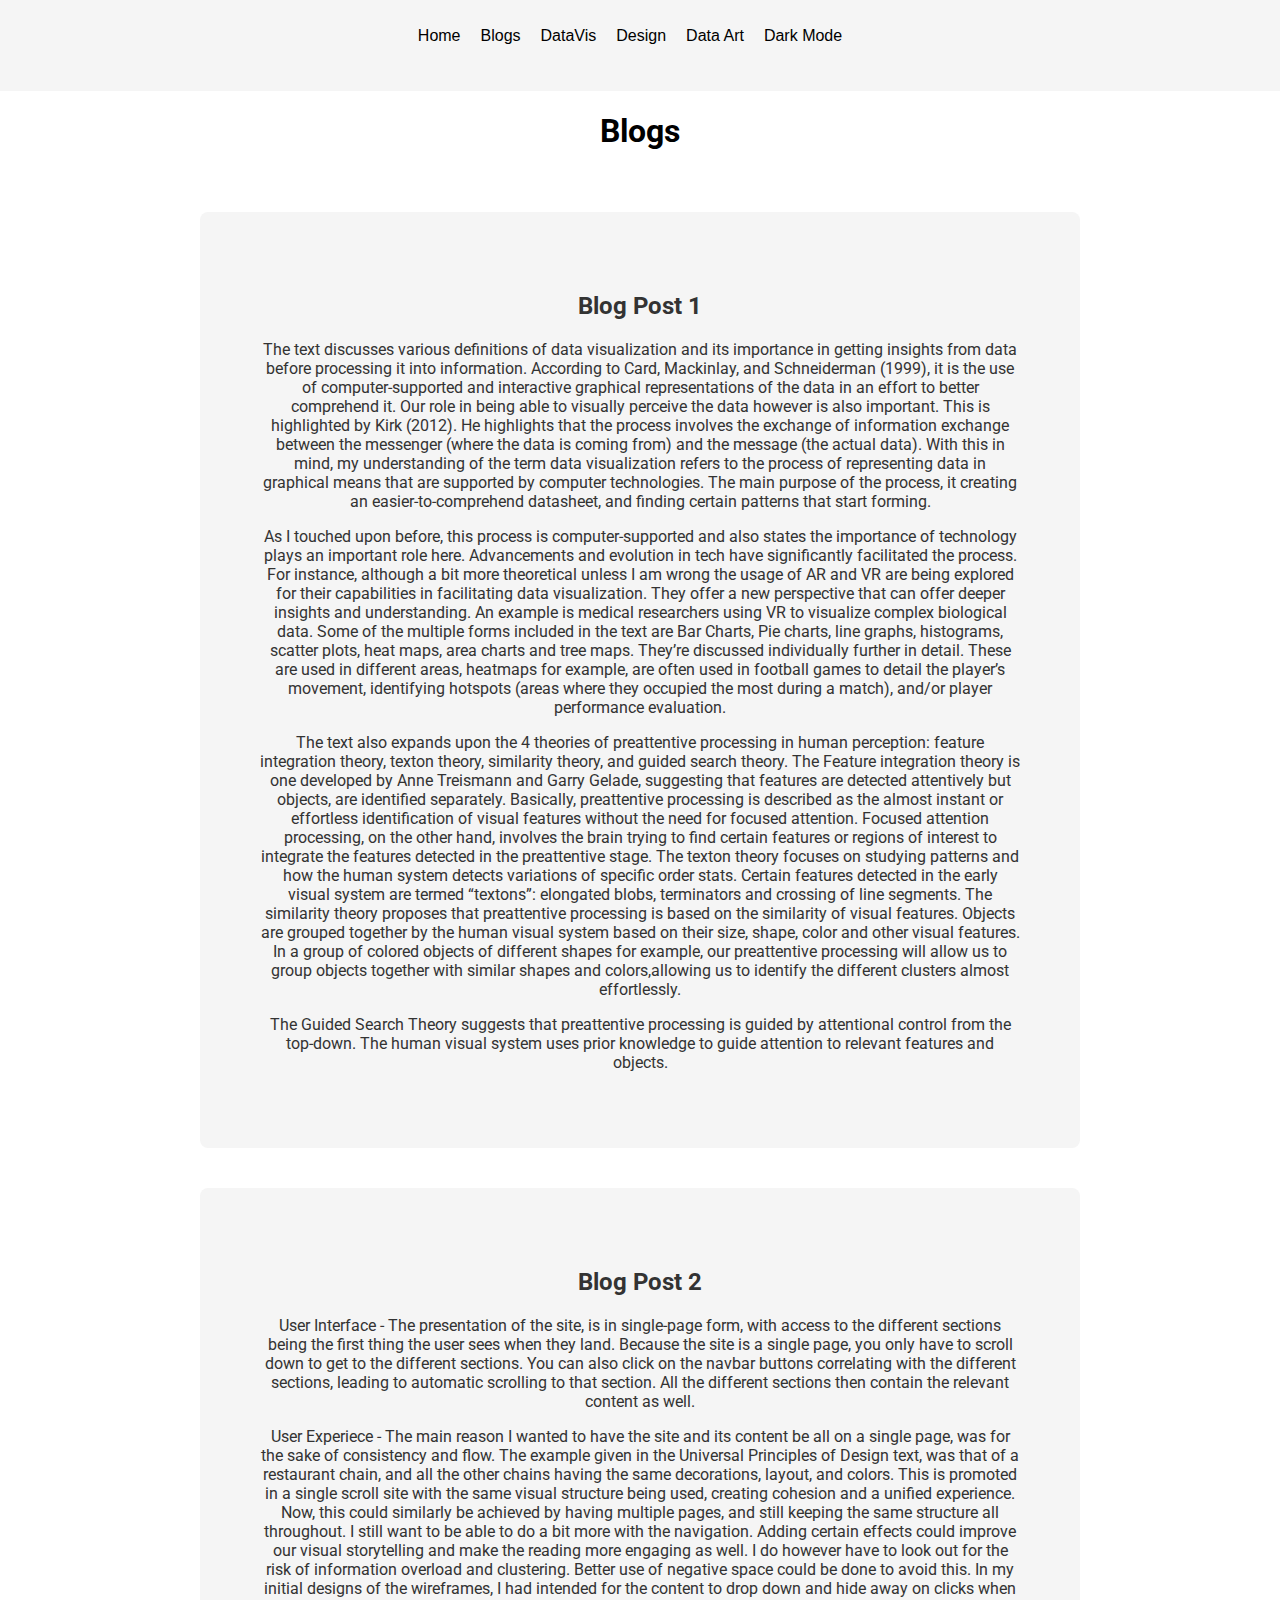
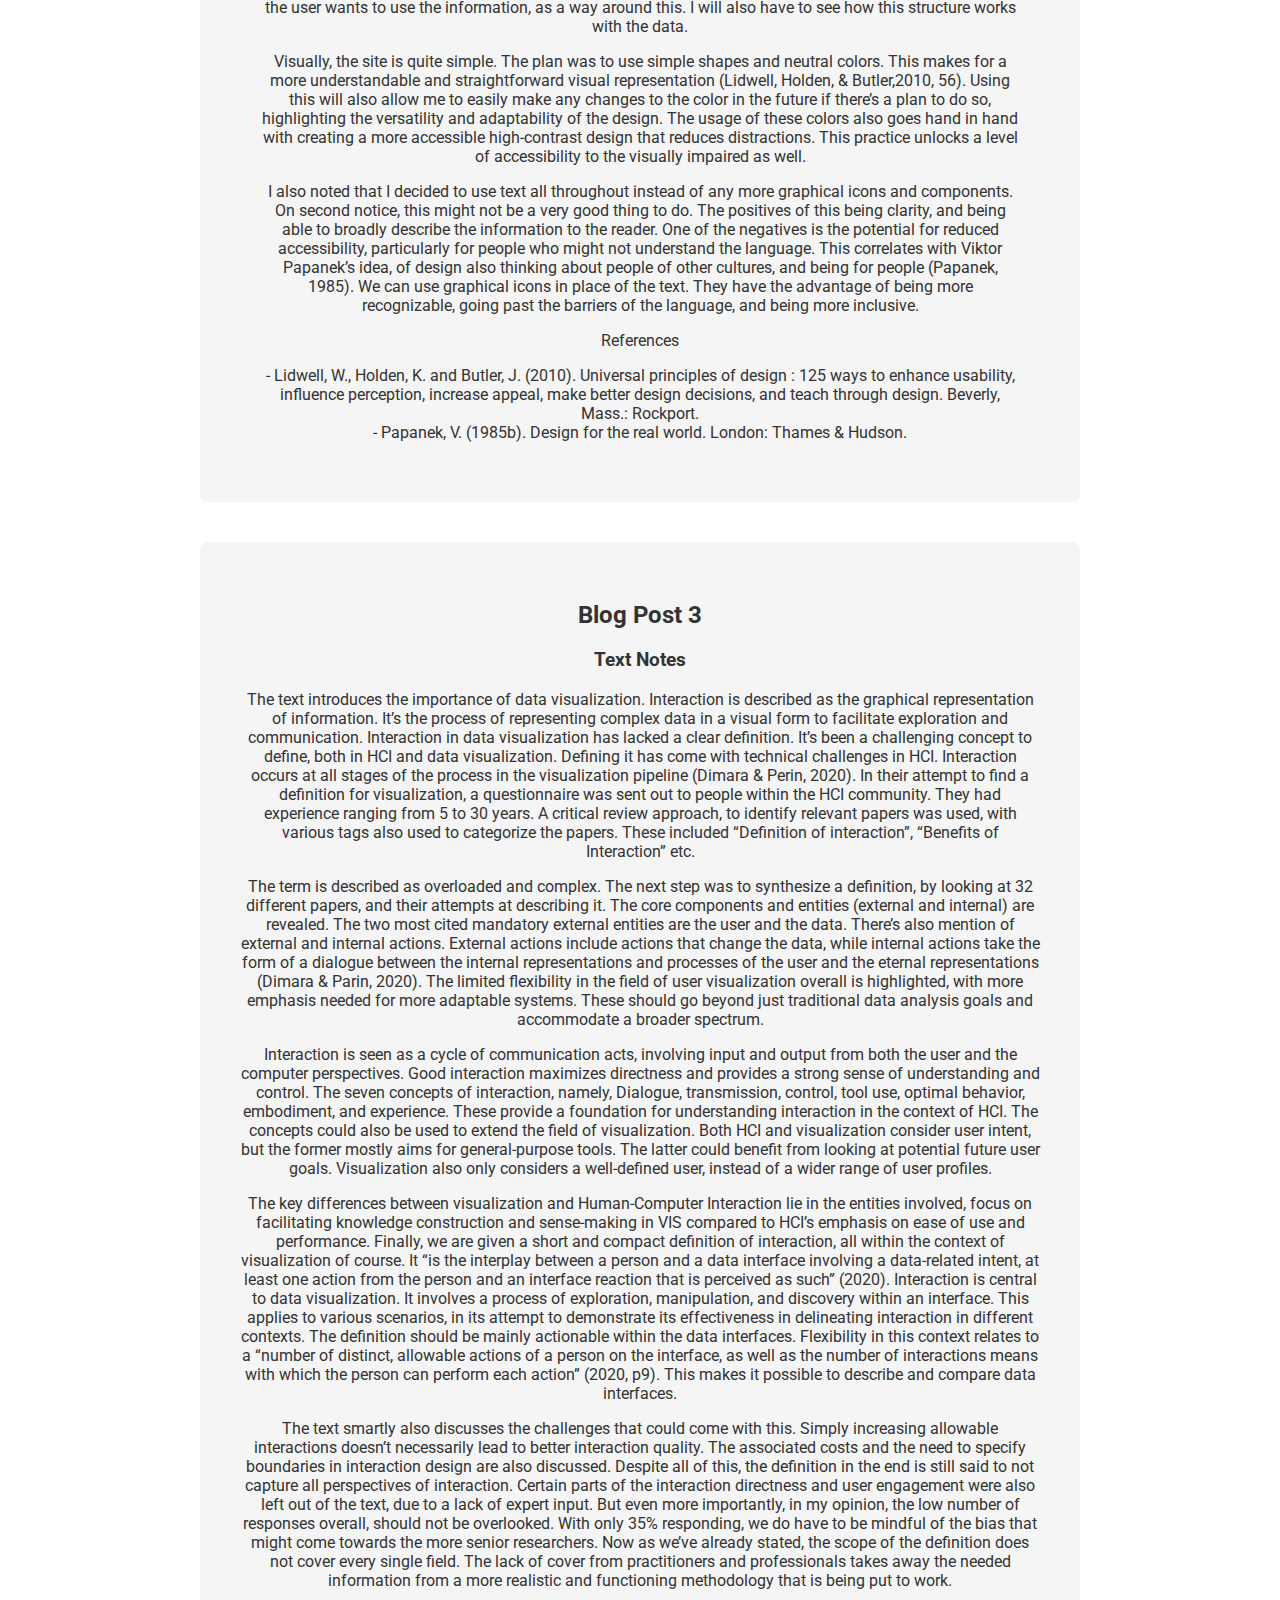
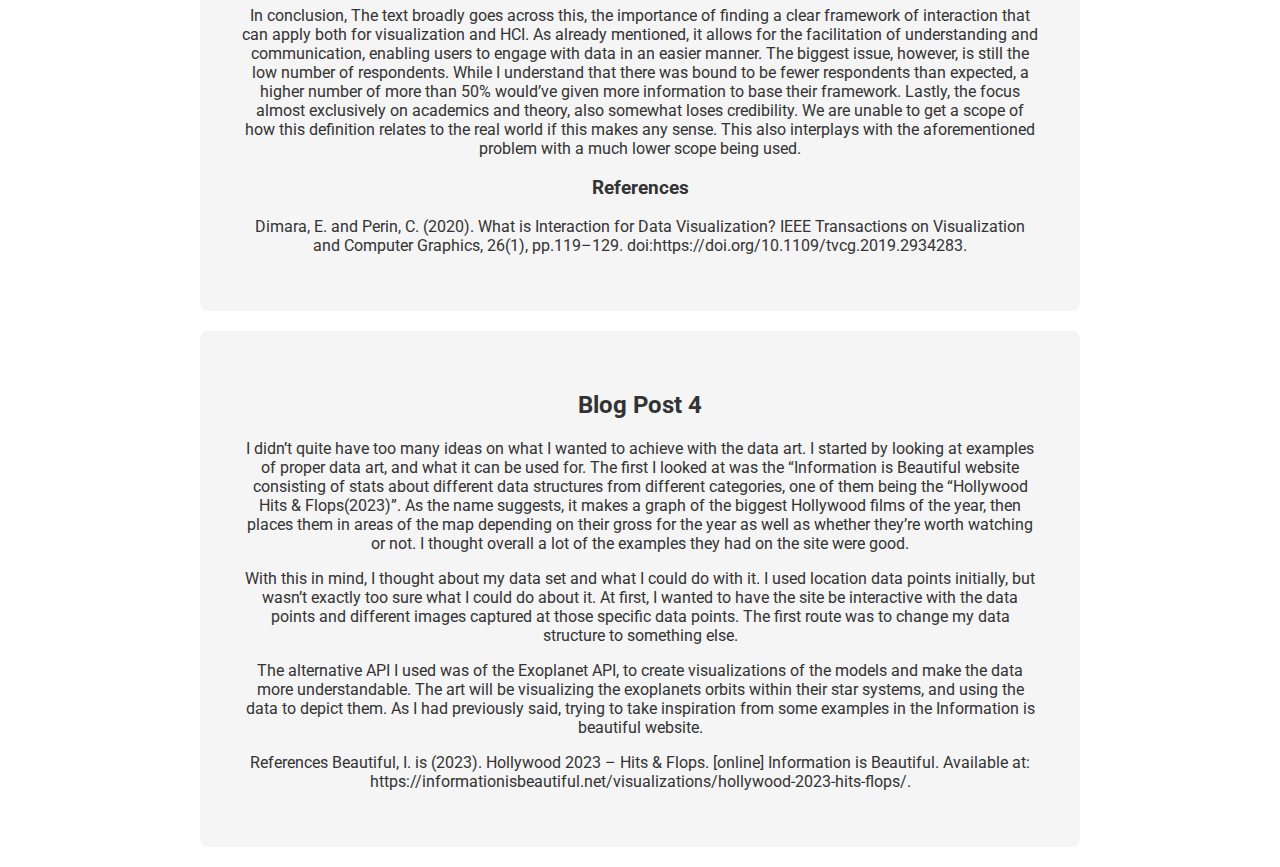
<file: blog.html>
<!DOCTYPE HTML PUBLIC "-//W3C//DTD HTML 4.01//EN"
  "http://www.w3.org/TR/html4/strict.dtd">
<html lang="en">
<head>
  <meta http-equiv="Content-Type" content="text/html; charset=utf-8">
  <meta name="viewport" content="width=device-width, initial-scale=0.8">
  <meta name="description" content="Explore the different blog posts">
  <meta name="author" content="Mthokozisi Kubheka ">
  <meta name="keywords" content="blogs,articles,topics">
  <meta name="theme-color" content="#000000">
  <link rel="stylesheet" type="text/css" href="styles.css">
  <link href="https://fonts.googleapis.com/css?family=Roboto:400,700&display=swap" rel="stylesheet">

  <title>Blog Posts</title>
</head>
<body>
  <nav>
    <ul>
      <li><button id="homeButton">Home</button></li>
      <li><button id="blogButton">Blogs</button></li>
      <li><button id="datavisButton">DataVis</button></li>
      <li><button id="designButton">Design</button></li>
      <li><button id="dataartButton">Data Art</button></li>
      <li><button id="darkModeToggle">Dark Mode</button></li>
    </ul>
  </nav>
  
  <nav></nav>

  <h1 class="Heading">Blogs</h1>

    <section>

    </section>
  <section id="blog" class="blog-section">
    
    <section>
    <article class="blog-content">
      <h2>Blog Post 1</h2>
    <p>
      <p>  The text discusses various definitions of data visualization and its importance in getting insights from data before processing it into information. According to Card, Mackinlay, and Schneiderman (1999), it is the use of computer-supported and interactive graphical representations of the data in an effort to better comprehend it. Our role in being able to visually perceive the data however is also important. This is highlighted by Kirk (2012). He highlights that the process involves the exchange of information exchange between the messenger (where the data is coming from) and the message (the actual data). With this in mind, my understanding of the term data visualization refers to the process of representing data in graphical means that are supported by computer technologies. The main purpose of the process, it creating an easier-to-comprehend datasheet, and finding certain patterns that start forming. </p>
      <p>  As I touched upon before, this process is computer-supported and also states the importance of technology plays an important role here. Advancements and evolution in tech have significantly facilitated the process. For instance, although a bit more theoretical unless I am wrong the usage of AR and VR are being explored for their capabilities in facilitating data visualization. They offer a new perspective that can offer deeper insights and understanding. An example is medical researchers using VR to visualize complex biological data.
        Some of the multiple forms included in the text are Bar Charts, Pie charts, line graphs, histograms, scatter plots, heat maps, area charts and tree maps. They’re discussed individually further in detail. These are used in different areas, heatmaps for example, are often used in football games to detail the player’s movement, identifying hotspots (areas where they occupied the most during a match), and/or player performance evaluation. 
      </p>  
      <p>  The text also expands upon the 4 theories of preattentive processing in human perception: feature integration theory, texton theory, similarity theory, and guided search theory. 
        The Feature integration theory is one developed by Anne Treismann and Garry Gelade, suggesting that features are detected attentively but objects, are identified separately. Basically, preattentive processing is described as the almost instant or effortless identification of visual features without the need for focused attention. 
        Focused attention processing, on the other hand, involves the brain trying to find certain features or regions of interest to integrate the features detected in the preattentive stage. 
        The texton theory focuses on studying patterns and how the human system detects variations of specific order stats. Certain features detected in the early visual system are termed “textons”: elongated blobs, terminators and crossing of line segments. 
        The similarity theory proposes that preattentive processing is based on the similarity of visual features. Objects are grouped together by the human visual system based on their size, shape, color and other visual features. In a group of colored objects of different shapes for example, our preattentive processing will allow us to group objects together with similar shapes and colors,allowing us to identify the different clusters almost effortlessly. 
      </p>  
      <p>
        The Guided Search Theory suggests that preattentive processing is guided by attentional control from the top-down. The human visual system uses prior knowledge to guide attention to relevant features and objects. 
        </p>
      </p>
    </article>
    </section>
  </section>

  <section></section>

  <section id="blog" class="blog-section">
    <section>
    <article class="blog-content">
      <h2>Blog Post 2 </h2>
    <p>
      <p> User Interface - 
        The presentation of the site, is in single-page form, with access to the different sections being the first thing the user sees when they land. Because the site is a single page, you only have to scroll down to get to the different sections. You can also click on the navbar buttons correlating with the different sections, leading to automatic scrolling to that section. All the different sections then contain the relevant content as well. 
        
      </p>  
      <p>
        User Experiece -
        The main reason I wanted to have the site and its content be all on a single page, was for the sake of consistency and flow. The example given in the Universal Principles of Design text, was that of a restaurant chain, and all the other chains having the same decorations, layout, and colors. This is promoted in a single scroll site with the same visual structure being used, creating cohesion and a unified experience. Now, this could similarly be achieved by having multiple pages, and still keeping the same structure all throughout. I still want to be able to do a bit more with the navigation. Adding certain effects could improve our visual storytelling and make the reading more engaging as well. I do however have to look out for the risk of information overload and clustering. Better use of negative space could be done to avoid this. In my initial designs of the wireframes, I had intended for the content to drop down and hide away on clicks when the user wants to use the information, as a way around this. I will also have to see how this structure works with the data. 
      </p>  
      <p>
        Visually, the site is quite simple. The plan was to use simple shapes and neutral colors. This makes for a more understandable and straightforward visual representation (Lidwell, Holden, & Butler,2010, 56). Using this will also allow me to easily make any changes to the color in the future if there’s a plan to do so, highlighting the versatility and adaptability of the design. The usage of these colors also goes hand in hand with creating a more accessible high-contrast design that reduces distractions. This practice unlocks a level of accessibility to the visually impaired as well. 
        </p>    
      <P>
        I also noted that I decided to use text all throughout instead of any more graphical icons and components. On second notice, this might not be a very good thing to do. The positives of this being clarity, and being able to broadly describe the information to the reader. One of the negatives is the potential for reduced accessibility, particularly for people who might not understand the language. This correlates with Viktor Papanek’s idea, of design also thinking about people of other cultures, and being for people (Papanek, 1985). We can use graphical icons in place of the text. They have the advantage of being more recognizable, going past the barriers of the language, and being more inclusive. 
      </P>

      <P>
       <P>References</P> 

        -	Lidwell, W., Holden, K. and Butler, J. (2010). Universal principles of design : 125 ways to enhance usability, influence perception, increase appeal, make better design decisions, and teach through design. Beverly, Mass.: Rockport.
        
        <br>-	Papanek, V. (1985b). Design for the real world. London: Thames & Hudson.
        
      
    </article>
  </section>
  </section>

  <section></section>

  <section id="blog" class="blog-section">
    <article class="blog-content">
      <h2>Blog Post 3</h2>
        <p>
          <h3>Text Notes</h3>
          The text introduces the importance of data visualization. Interaction is described as the graphical representation of information. It’s the process of representing complex data in a visual form to facilitate exploration and communication. Interaction in data visualization has lacked a clear definition. It’s been a challenging concept to define, both in HCI and data visualization. Defining it has come with technical challenges in HCI. Interaction occurs at all stages of the process in the visualization pipeline (Dimara & Perin, 2020). In their attempt to find a definition for visualization, a questionnaire was sent out to people within the HCI community. They had experience ranging from 5 to 30 years. A critical review approach, to identify relevant papers was used, with various tags also used to categorize the papers. These included “Definition of interaction”, “Benefits of Interaction” etc. 
        </p>
          <p>
          The term is described as overloaded and complex. The next step was to synthesize a definition, by looking at 32 different papers, and their attempts at describing it. The core components and entities (external and internal) are revealed. The two most cited mandatory external entities are the user and the data. There’s also mention of external and internal actions. External actions include actions that change the data, while internal actions take the form of a dialogue between the internal representations and processes of the user and the eternal representations (Dimara & Parin, 2020).  The limited flexibility in the field of user visualization overall is highlighted, with more emphasis needed for more adaptable systems. These should go beyond just traditional data analysis goals and accommodate a broader spectrum. 
        </p>

        <p>
          Interaction is seen as a cycle of communication acts, involving input and output from both the user and the computer perspectives. Good interaction maximizes directness and provides a strong sense of understanding and control. The seven concepts of interaction, namely, Dialogue, transmission, control, tool use, optimal behavior, embodiment, and experience. These provide a foundation for understanding interaction in the context of HCI. The concepts could also be used to extend the field of visualization. Both HCI and visualization consider user intent, but the former mostly aims for general-purpose tools. The latter could benefit from looking at potential future user goals. Visualization also only considers a well-defined user, instead of a wider range of user profiles. 
        </p>

        <p>
          The key differences between visualization and Human-Computer Interaction lie in the entities involved, focus on facilitating knowledge construction and sense-making in VIS compared to HCI’s emphasis on ease of use and performance. Finally, we are given a short and compact definition of interaction, all within the context of visualization of course. It “is the interplay between a person and a data interface involving a data-related intent, at least one action from the person and an interface reaction that is perceived as such” (2020). Interaction is central to data visualization. It involves a process of exploration, manipulation, and discovery within an interface. This applies to various scenarios, in its attempt to demonstrate its effectiveness in delineating interaction in different contexts. The definition should be mainly actionable within the data interfaces. Flexibility in this context relates to a “number of distinct, allowable actions of a person on the interface, as well as the number of interactions means with which the person can perform each action” (2020, p9). This makes it possible to describe and compare data interfaces.  
        </p>

        <p>
          The text smartly also discusses the challenges that could come with this. Simply increasing allowable interactions doesn’t necessarily lead to better interaction quality. The associated costs and the need to specify boundaries in interaction design are also discussed. Despite all of this, the definition in the end is still said to not capture all perspectives of interaction. Certain parts of the interaction directness and user engagement were also left out of the text, due to a lack of expert input. But even more importantly, in my opinion, the low number of responses overall, should not be overlooked. With only 35% responding, we do have to be mindful of the bias that might come towards the more senior researchers. Now as we’ve already stated, the scope of the definition does not cover every single field. The lack of cover from practitioners and professionals takes away the needed information from a more realistic and functioning methodology that is being put to work. 
        </p>

        <p>
          In conclusion, The text broadly goes across this, the importance of finding a clear framework of interaction that can apply both for visualization and HCI. As already mentioned, it allows for the facilitation of understanding and communication, enabling users to engage with data in an easier manner. The biggest issue, however, is still the low number of respondents. While I understand that there was bound to be fewer respondents than expected, a higher number of more than 50% would’ve given more information to base their framework. Lastly, the focus almost exclusively on academics and theory, also somewhat loses credibility. We are unable to get a scope of how this definition relates to the real world if this makes any sense. This also interplays with the aforementioned problem with a much lower scope being used. 
        
        </p>

        <p>
          <h3>References </h3>
          Dimara, E. and Perin, C. (2020). What is Interaction for Data Visualization? IEEE Transactions on Visualization and Computer Graphics, 26(1), pp.119–129. doi:https://doi.org/10.1109/tvcg.2019.2934283.
        </p>
    </article>
  </section>

  <section>
    <section id="blog" class="blog-section">
      <article class="blog-content">
        <h2>Blog Post 4</h2>
      <p>
        I didn’t quite have too many ideas on what I wanted to achieve with the data art. I started by looking at examples of proper data art, and what it can be used for. The first I looked at was the “Information is Beautiful website consisting of stats about different data structures from different categories, one of them being the “Hollywood Hits & Flops(2023)”. As the name suggests, it makes a graph of the biggest Hollywood films of the year, then places them in areas of the map depending on their gross for the year as well as whether they’re worth watching or not. I thought overall a lot of the examples they had on the site were good. 

      </p>

      <p>
        With this in mind, I thought about my data set and what I could do with it. I used location data points initially, but wasn’t exactly too sure what I could do about it. At first, I wanted to have the site be interactive with the data points and different images captured at those specific data points. The first route was to change my data structure to something else.

      </p>
      
      <p>
        The alternative API I used was of the Exoplanet API, to create visualizations of the models and make the data more understandable. The art will be visualizing the exoplanets orbits within their star systems, and using the data to depict them.  As I had previously said, trying to take inspiration from some examples in the Information is beautiful website. 

      </p>

      <p>
        References 
        Beautiful, I. is (2023). Hollywood 2023 – Hits & Flops. [online] Information is Beautiful. Available at: https://informationisbeautiful.net/visualizations/hollywood-2023-hits-flops/.

      </p>

      </article>

  </section>
</section>

  <script src="script.js"></script>

</body>
</html>
</file>
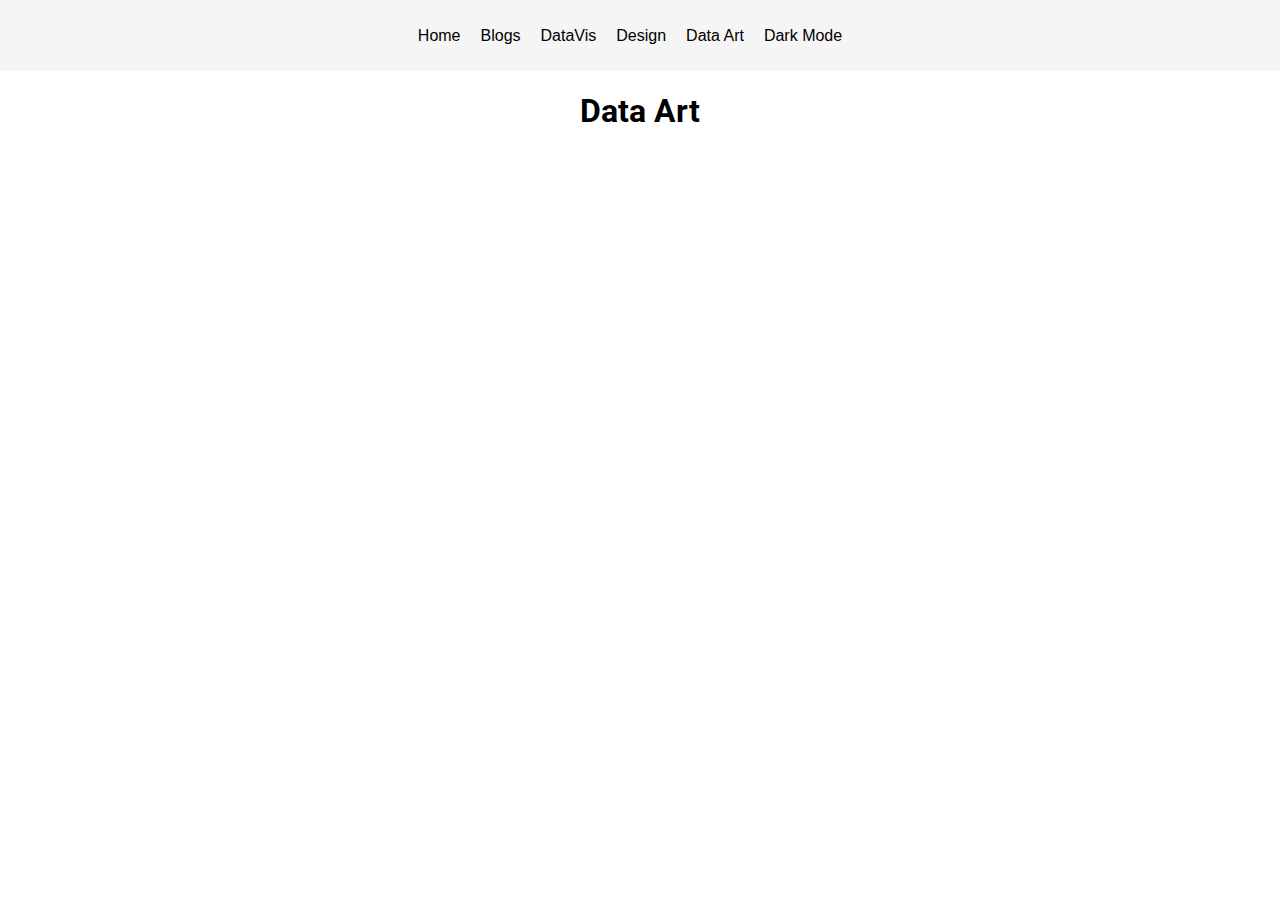
<file: dataart.html>
<!DOCTYPE HTML PUBLIC "-//W3C//DTD HTML 4.01//EN"
  "http://www.w3.org/TR/html4/strict.dtd">
<html lang="en">
<head>
  <meta http-equiv="Content-Type" content="text/html; charset=utf-8">
  <meta name="viewport" content="width=device-width, initial-scale=1.0">
  <meta name="author" content="Mthokozisi Kubheka ">
  <meta name="theme-color" content="#000000">
  <meta name="description" content="">
  <link rel="stylesheet" type="text/css" href="styles.css">
  <link href="https://fonts.googleapis.com/css?family=Roboto:400,700&display=swap" rel="stylesheet">
  <title>dataart</title>
</head>
<body>
  


  <nav>
    <ul>
      <li><button id="homeButton">Home</button></li>
      <li><button id="blogButton">Blogs</button></li>
      <li><button id="datavisButton">DataVis</button></li>
      <li><button id="designButton">Design</button></li>
      <li><button id="dataartButton">Data Art</button></li>
      <li><button id="darkModeToggle">Dark Mode</button></li>
    </ul>
  </nav>
 <h1 class="Heading">Data Art</h1>
  <script src="script.js"></script>

  <section class="Data Art">

    
  </section>
 
</body>
</html>
</file>
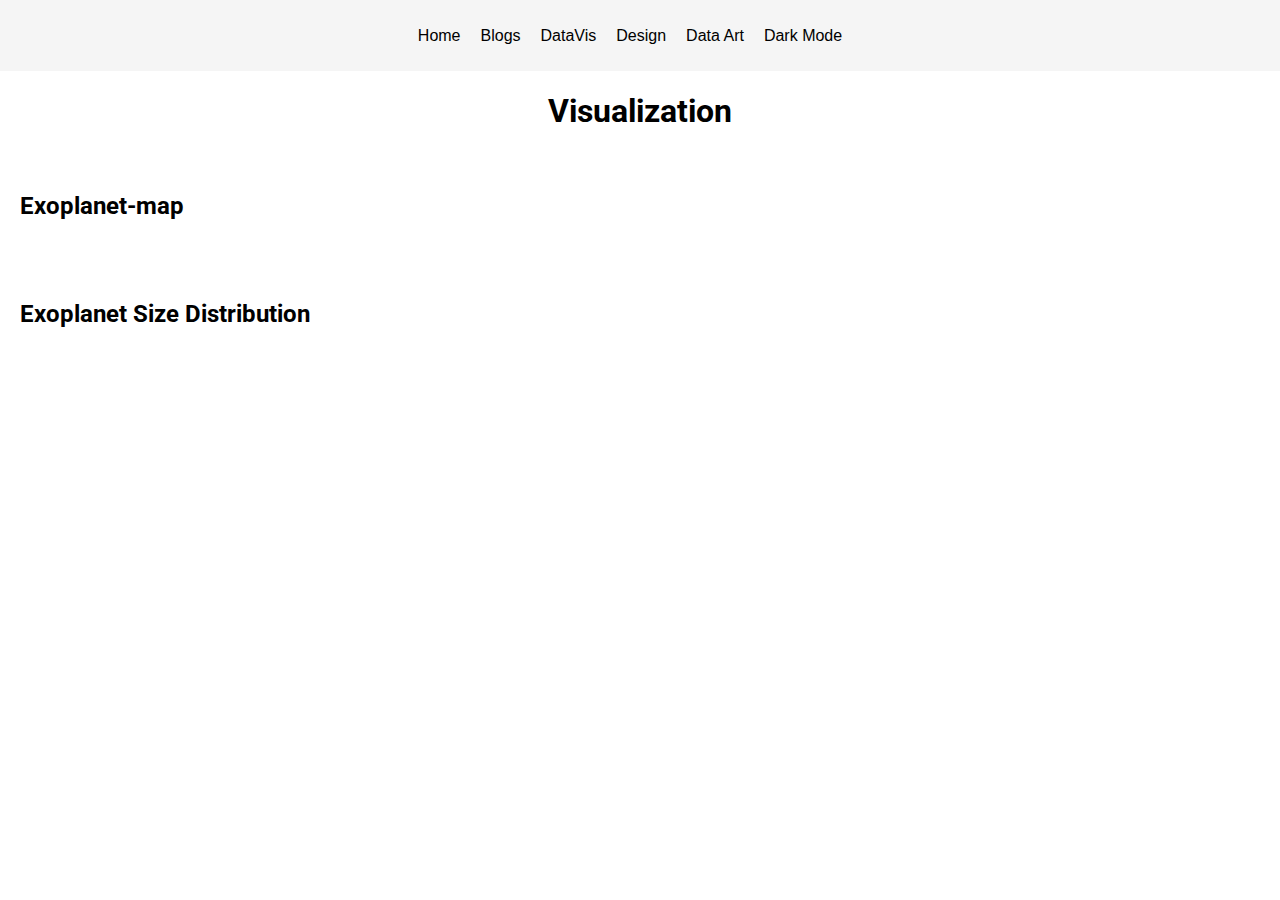
<file: datavis.html>
<!DOCTYPE HTML PUBLIC "-//W3C//DTD HTML 4.01//EN"
  "http://www.w3.org/TR/html4/strict.dtd">
<html lang="en">
<head>
  <meta http-equiv="Content-Type" content="text/html; charset=utf-8">
  <meta name="viewport" content="width=device-width, initial-scale=1.0">
  <meta name="author" content="Mthokozisi Kubheka ">
  <meta name="theme-color" content="#000000">
  <meta name="description" content="Visualization of data using graphs">
  <meta name="keywords" content="graphs,datasheets, data">

  <link rel="stylesheet" type="text/css" href="styles.css">
  <link href="https://fonts.googleapis.com/css?family=Roboto:400,700&display=swap" rel="stylesheet">
  <script src="https://d3js.org/d3.v7.min.js"></script>
  <link rel="stylesheet" type="text/css" href="styles.css">
  <title>Data Visualization</title>
</head>
<body>

  

  <nav>
    <ul>
      <li><button id="homeButton">Home</button></li>
      <li><button id="blogButton">Blogs</button></li>
      <li><button id="datavisButton">DataVis</button></li>
      <li><button id="designButton">Design</button></li>
      <li><button id="dataartButton">Data Art</button></li>
      <li><button id="darkModeToggle">Dark Mode</button></li>
    
    </ul>
  </nav>
<h1 class="Heading">Visualization</h1>


  
    <section id="exoplanet-map" >
      <h2> Exoplanet-map </h2>

        <p>
          
        </p>
    </section>
    
    <section id="chart-container">
      <h2>Exoplanet Size Distribution</h2>
      
    </section>
  </section>

  

  <script src="script.js"></script>
</body>
</html>
</file>
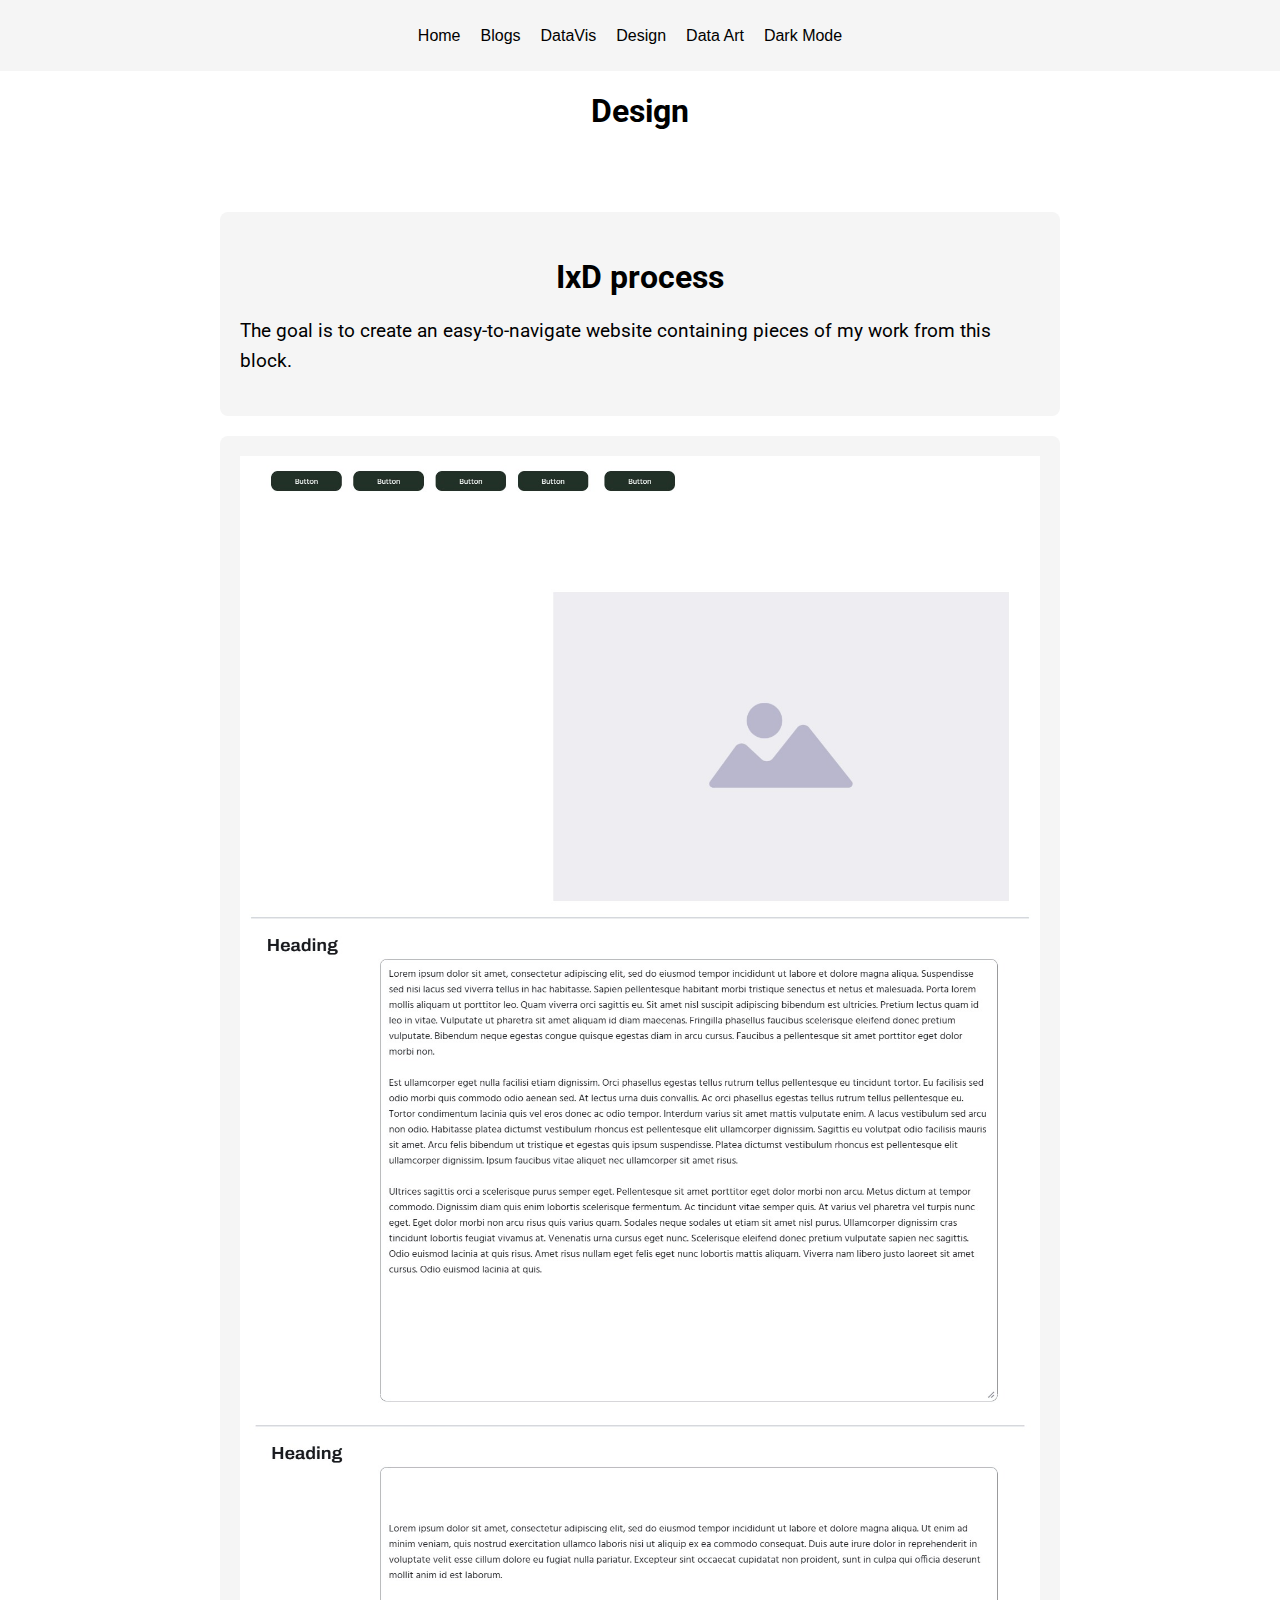
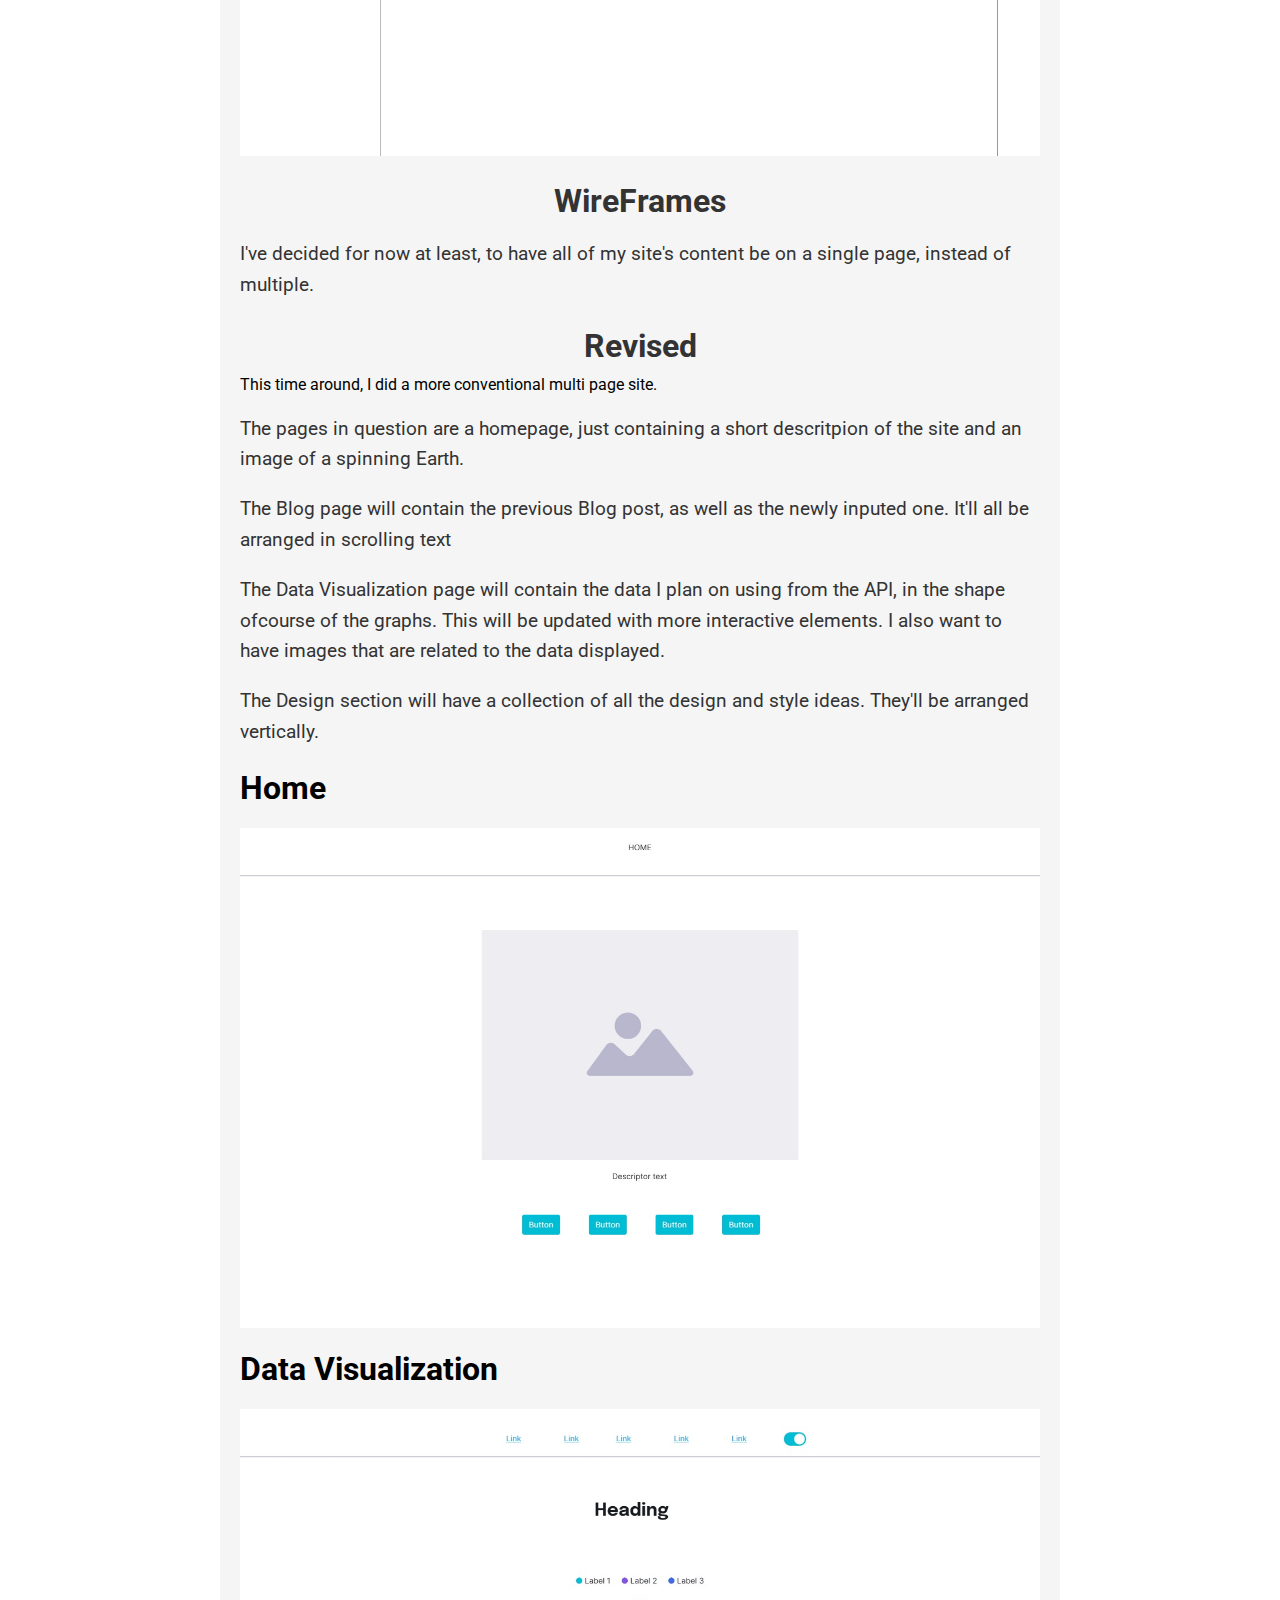
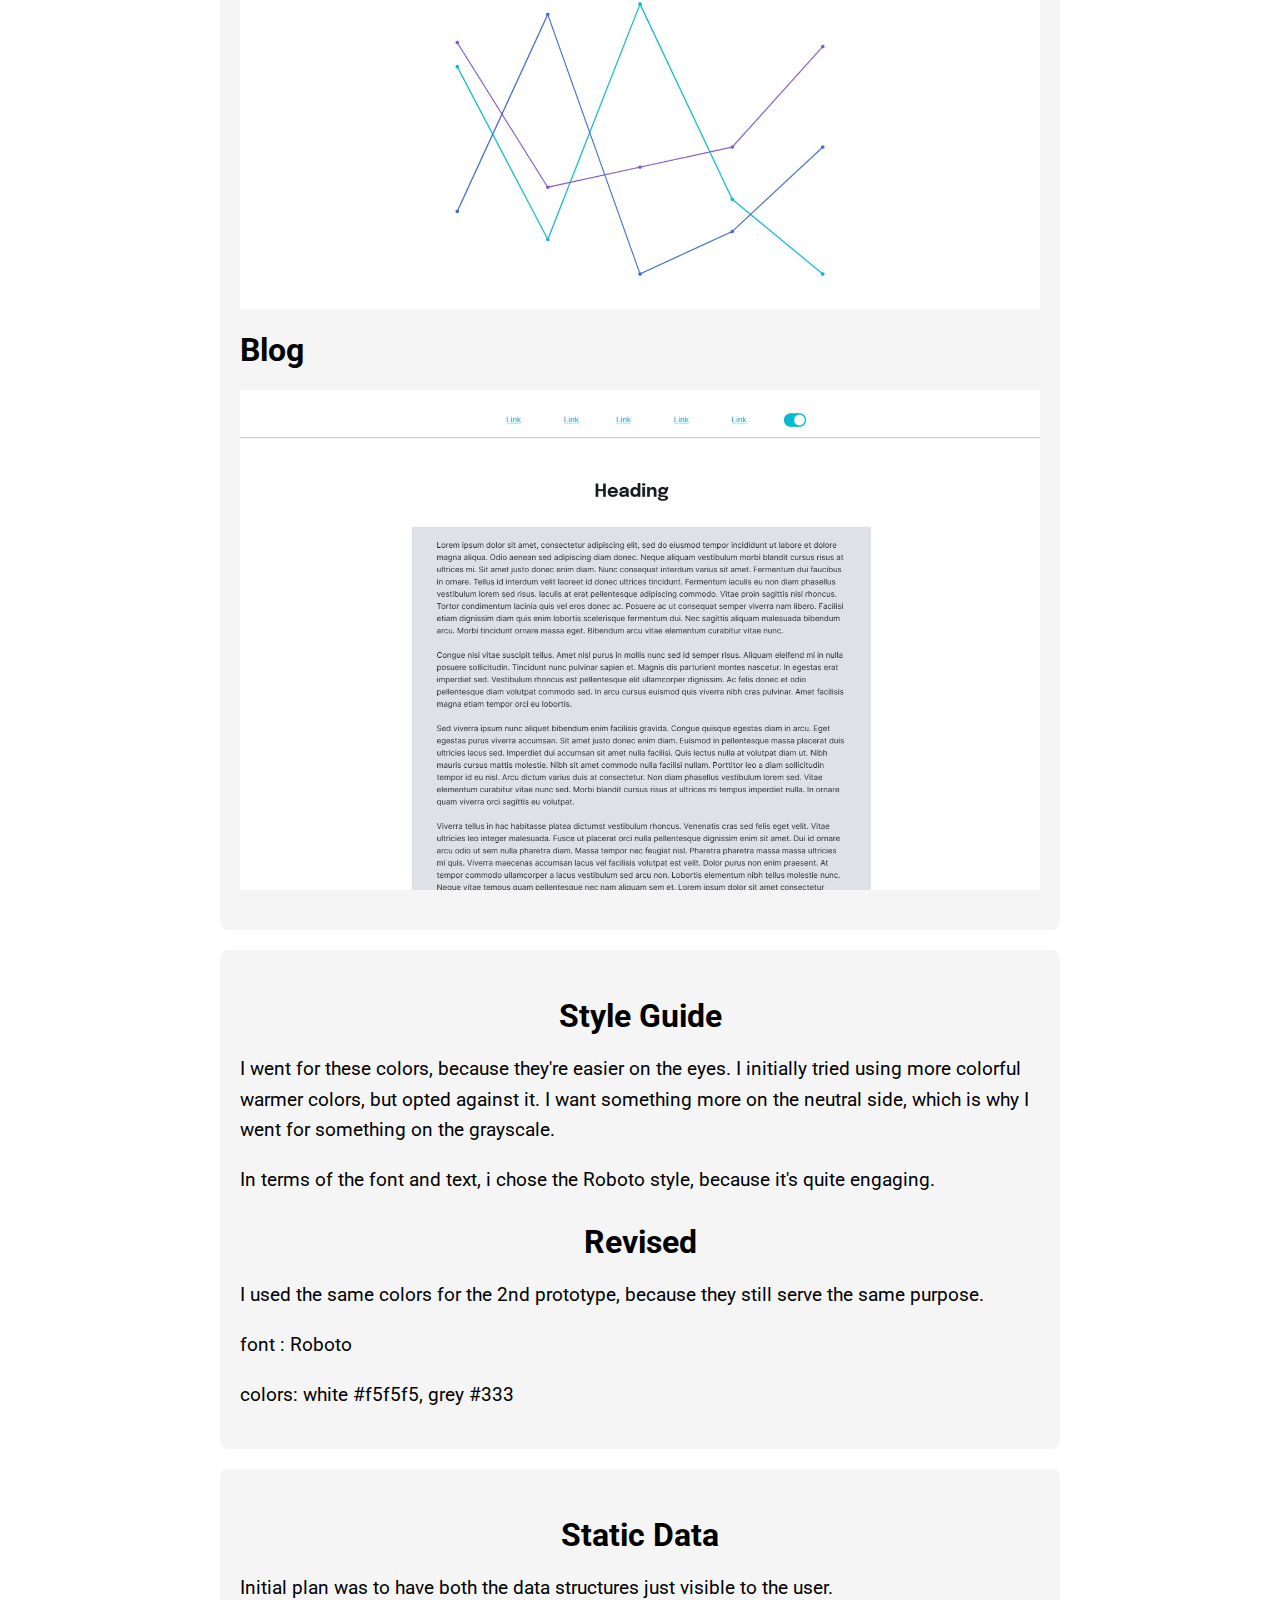
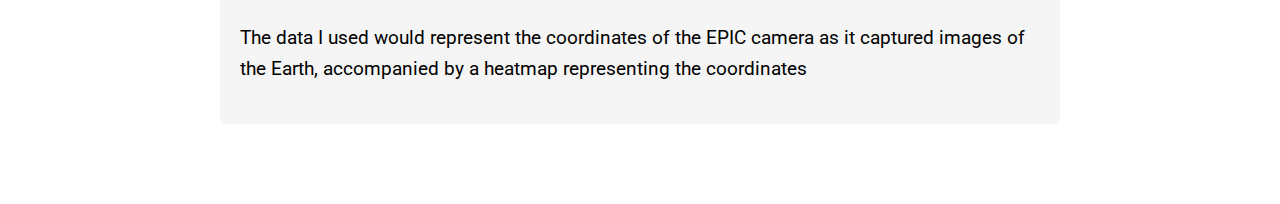
<file: design.html>
<!DOCTYPE HTML PUBLIC "-//W3C//DTD HTML 4.01//EN"
  "http://www.w3.org/TR/html4/strict.dtd">
<html lang="en">
<head>
  <meta http-equiv="Content-Type" content="text/html; charset=utf-8">
  <meta name="description" content="Explore styling and design documents">
  <meta name="author" content="Mthokozisi Kubheka ">
  <meta name="keywords" content="wireframes, styling, design">
  <meta name="theme-color" content="#000000">

  <link rel="stylesheet" type="text/css" href="styles.css">
  <link href="https://fonts.googleapis.com/css?family=Roboto:400,700&display=swap" rel="stylesheet">
  <script src="https://d3js.org/d3.v7.min.js"></script>

  <link rel="stylesheet" type="text/css" href="styles.css">
  <link rel="stylesheet" href="https://cdnjs.cloudflare.com/ajax/libs/font-awesome/5.15.3/css/all.min.css" integrity="sha384-Gn5384xqQ1aoWXA+058RXPxPg6fy4IWvTNh0E263XmFcJlSAwiGgFAW/dAiS6JXm" crossorigin="anonymous">

  <title>Design</title>
</head>
<body>
  
  
  <nav>
    <ul>
      <li><button id="homeButton">Home</button></li>
      <li><button id="blogButton">Blogs</button></li>
      <li><button id="datavisButton">DataVis</button></li>
      <li><button id="designButton">Design</button></li>
      <li><button id="dataartButton">Data Art</button></li>
      <li><button id="darkModeToggle">Dark Mode</button></li>
    </ul>
  </nav>
<h1 class="Heading">Design</h1>
  <section id="design" class="design-section">
        <section id="styles">
            
                <article>
                    <h2>IxD process</h2>

                    <p>    The goal is to create an easy-to-navigate website containing pieces of my work from this block. </p>


                </article>
           
                <section id="styles" class="style-guide-section">
                  <article>
                    <img src="WireFrame.jpeg" alt="WireFrames Example">
                    <h2>WireFrames</h2>
                    <p>
                      I've decided for now at least, to have all of my site's content be on a single page, instead of multiple.
                    </p>
                      <h2>Revised </h2>
                      This time around, I did a more conventional multi page site.<p> The pages in question are a homepage, just containing a short descritpion of the site and an image of a spinning Earth.</p>
                      <p>The Blog page will contain the previous Blog post, as well as the newly inputed one. It'll all be arranged in scrolling text</p>
                      <p>The Data Visualization page will contain the data I plan on using from the API, in the shape ofcourse of the graphs. This will be updated with more interactive elements. I also want to have images that are related to the data displayed.</p>
                    
                      <p>The Design section will have a collection of all the design and style ideas. They'll be arranged vertically. <p>
                      <div class="center-text">
                        <h1>Home</h1>
                        <img src="Home.jpg" alt="WireFrames Example">  
                      </div>
                      
                      <div class="center-text">
                        <h1>Data Visualization</h1>
                        <img src="Data Vis.jpg" alt="WireFrames Example">
                      </div>
                      
                      <div class="center-text">
                        <h1>Blog</h1>
                        <img src="Blog .jpg" alt="WireFrames Example">  
                      </div>
                      

                    </p>
                  </article>
                </section>
                
           
                <article>
                    <h2>
                        Style Guide
                    </h2>
                    <p>
                        I went for these colors, because they're easier on the eyes. I initially tried using more colorful warmer colors, but opted against it. I want something more on the neutral side, which is why I went for something on the grayscale.<p> In terms of the font and text, i chose the Roboto style, because it's quite engaging.</p>

                        <h2> Revised 
                        </h2>

                        <p>I used the same colors for the 2nd prototype, because they still serve the same purpose.</p>
                     </p> 
                      <p>
                            <p>  font : Roboto</p>
                            <p>  colors: white #f5f5f5, grey #333</p>

                      </p>
                </article>  

        <section id=" Data Visualization Planning">

          <article>
            <h2> Static Data </h2>

              <p>Initial plan was to have both the data structures just visible to the user.</p>
              <p>The data I used would represent the coordinates of the EPIC camera as it captured images of the Earth, accompanied by a heatmap representing the coordinates</p>
              <p></p>
          </article>  

        </section>


</section>

        


  <script src="script.js"></script>

</body>


</html>
</file>
<file: styles.css>
/* Reset some default styles and set the base font-family */
body {
  font-family: 'Roboto', sans-serif;
  margin: 0;
  padding: 0;
  
}


/* Header and Navigation */
header {
  background-color: #111010;
  padding: 20px;
  display: flex;
  justify-content: center; 
}



nav {
  position: sticky;
  top: 0;
  background-color: #f5f5f5; 
  padding: 10px;
  z-index: 100;
  transition: transform 0.3s ease;
}

nav.hidden {
  transform: translateY(-100%); 
}

nav ul {
  display: flex;
  justify-content: center;
  list-style-type: none;
  padding: 0;
}

nav ul li {
  margin-right: 20px;
}

nav ul li button {
  background: none;
  border: none;
  padding: 0;
  font-size: 16px;
  color: #000000;
  text-decoration: none; 
  cursor: pointer;
  transition: color 0.3s ease;
}

nav ul li button:hover {
  color: #ff0000;
}

nav button.active {
  background-color: #1d1917; 
  color: #fff;
  font-weight: bold;
}




section {
  padding: 20px;
}



.about {
  text-align: center;
  
}


.blog-section {
  max-width: 800px; 
  margin: 0 auto; 
  padding: 40px; 
  background-color: #f5f5f5; 
  border-radius: 8px;
  text-align: center; 
  color: #333; 
  transition: background-color 0.3s ease; 
}

.blog-section .style-guide-section {
  background-color: transparent; 
}

.blog-section .style-guide-section h2 {
  color: #333; 
}

.blog-section .style-guide-section p {
  color: #333; 
}





.design-section {
  padding: 40px 0;
  text-align: left; 
}

.design-section article {
  max-width: 800px;
  margin: 0 auto;
  padding: 20px;
  background-color: #f5f5f5;
  border-radius: 8px;
}

.design-section img {
  max-width: 100%;
  height: auto;
  display: block;
  margin: 0 auto 20px; 
}

.design-section h2 {
  font-size: 2rem;
  margin-bottom: 10px;
  text-align: center;
}

.design-section p {
  font-size: 1.2rem;
  line-height: 1.6;
}


.design-section .style-guide-section {
  background-color: transparent; /* Remove background color */
}

.design-section .style-guide-section h2 {
  color: #333; /* Dark gray text color */
}

.design-section .style-guide-section p {
  color: #333; 
}

/* Dark Mode Styles */
.dark-mode {
  background-color: #111;
  color: #fff;
  transition: background-color 0.3s ease, color 0.3s ease; 
}

.dark-mode nav {
  background-color: #333;
  transition: background-color 0.3s ease; 
}

.dark-mode .blog-section h2,
.dark-mode .design-section h2 {
  color: #fff; 
}


.dark-mode .blog-section .blog-content h2,
.dark-mode .design-section article h2 {
  color: #000; 
}

.dark-mode .blog-section p,
.dark-mode .design-section p {
  color: #000;
}


.dark-mode nav ul li button {
  color: #fff;
  transition: color 0.3s ease;
}


 .light-mode nav ul li button {
  color: #000;
  transition: color 0.3s ease;
} 


.dark-mode nav button.active {
  background-color: #1d1917;
  color: #fff;
  transition: background-color 0.3s ease, color 0.3s ease;
}


 .light-mode nav button.active {
  background-color: #1d1917;
  color: #fff;
  transition: background-color 0.3s ease, color 0.3s ease;
} 

/* Styles for the gradient footer */
.gradient-footer {
  background: linear-gradient(to right, #2f2f2f, #4f4f4f); /* Dark-to-light gradient */
  color: #fff; /* Text color */
  text-align: center;
  padding: 10px;
}

.image-container {
  display: flex;
  justify-content: center;
  align-items: center;
  height: 60vh; 
  padding: 20px;
}

.button-container {
  display: flex;
  justify-content: center; 
  align-items: center;
  height: 1vh;
}


.tile-button {
  text-decoration: none;
  padding: 10px 20px;
  background-color: transparent; 
  color: #000;
  border-radius: 5px;
  margin: 10px;
  font-weight: bold;
  cursor: pointer;
  transition: background-color 0.3s ease;
  border: 1px solid transparent; 
}


.dark-mode .tile-button {
  background-color: transparent;
  color: #fff;
  border: 1px solid transparent; 
}

.tile-button:hover {
  background-color: #a5a5a5;
}


.dark-mode .tile-button:hover {
  background-color: #666; 
}



.Heading {
  text-align: center;
}



.descriptor {
  text-align: center; 
}




/*data */

.circle {
  fill: blue;
}

/* Style the x and y axes */
.axis path,
.axis line {
  fill: none;
  shape-rendering: crispEdges;
  stroke: #ccc;
}

/* Style the axis labels */
.axis text {
  font-size: 14px;
}



#scatter-plot{
  text-align: center;
  margin: 0 auto; 
  max-width: 800px; 
  margin-top: 50px;
}

.tooltip {
  position: absolute;
  background-color: rgba(0, 0, 0, 0.8);
  color: #fff;
  padding: 8px;
  border-radius: 4px;
  pointer-events: none; 
  opacity: 0;
}


#heat-map h2 {
  text-align: center;
  margin-top: 50px; 
}


@media (max-width: 768px) {
 body{
  font-size: 14px;
 } 
}

@media (min-width: 768px) and (max-width: 1023px) {
  body {
    font-size: 18px;}
}
</file>
